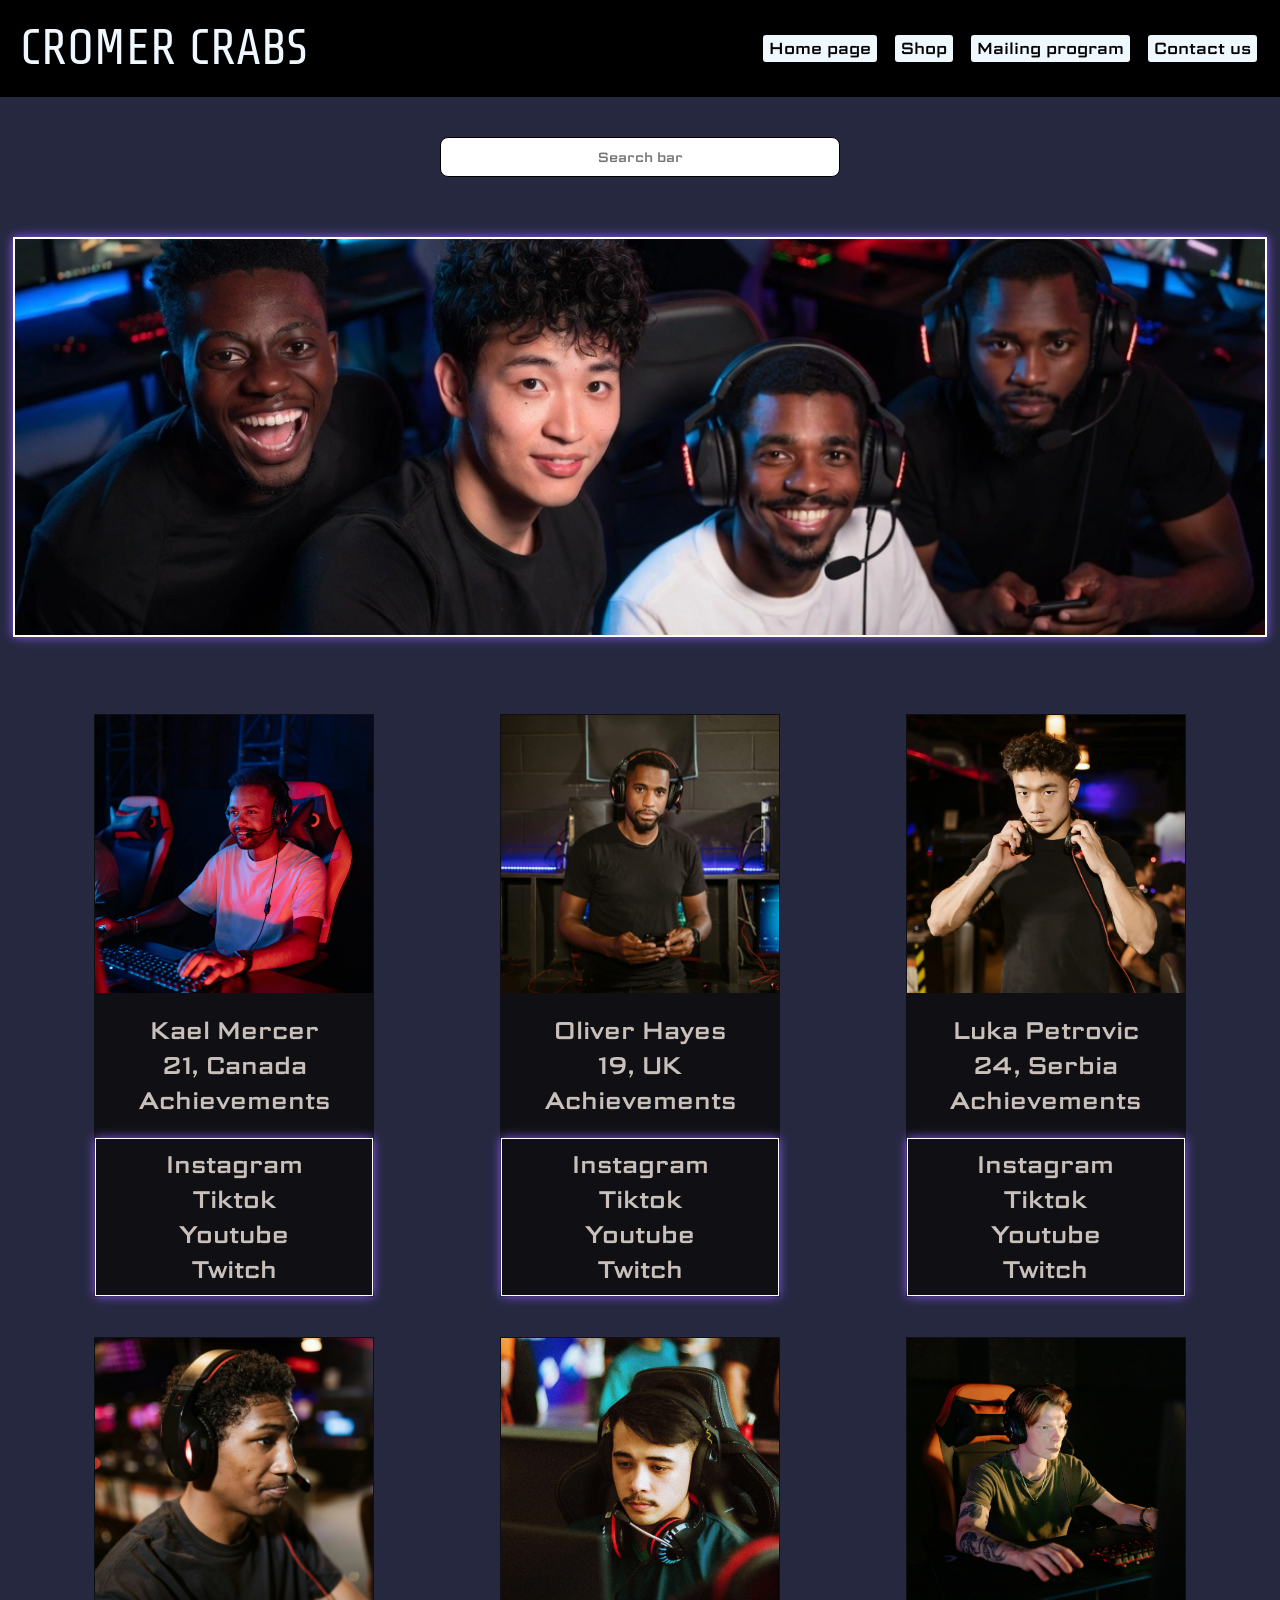
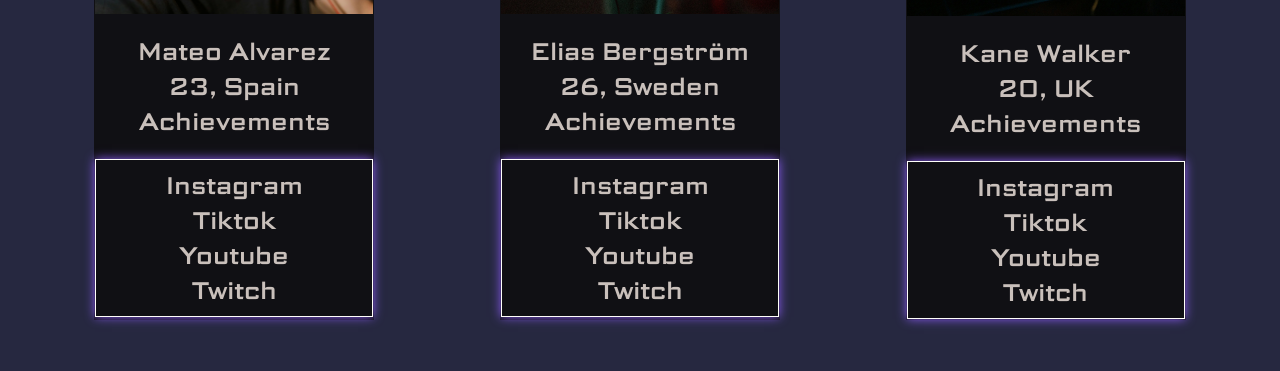
<file: res/pages/membersPage.html>
<!DOCTYPE html>
<html lang="en">
    <head>
        <meta charset="UTF-8">
        <meta name="viewport" content="width=device-width, initial-scale=1.0">
        <link rel="stylesheet" href="../styles/membersPageStyle.css">
        <title>Cromer Crabs</title>
    </head>

    <body>
        <div id="navBar">
            <h1>CROMER CRABS</h1>

            <button id="toggleNav" onclick="toggleNavBar()">&#9776;</button>

            <div id="navLinks">
                <a href="../../index.html" id="mainPageButton">Home page</a>
                <a href="shopPage.html" id="shopButton">Shop</a>
                <a href="mailingProgramPage.html" id="mailButton">Mailing program</a>
                <a href="contactUsPage.html" id="contactButton">Contact us</a>
            </div>
        </div>

        <div id="searchDiv">
            <form id="searchForm">
                <input type="text" id="searchBar" placeholder="Search bar">
            </form>
            <div id="resultsBox"></div>
        </div>

        <div id="teamPic_container">
            <img id="team_pic" src="../images/team_picture.webp">
        </div>

        <div class="memberCardsGrid">
            <div class="memberCard">
                <img src="../images/member1.webp" class="member1">
                <div class="memberDescription">
                    <h2>Kael Mercer</h2>
                    <h2>21, Canada</h2>
                    <h2>Achievements</h2>
                </div>
                <div class="socialMedia">
                    <h2><a href="https://instagram.com">Instagram</a></h2>
                    <h2><a href="https://tiktok.com">Tiktok</a></h2>
                    <h2><a href="https://youtube.com">Youtube</a></h2>
                    <h2><a href="https://twitch.tv">Twitch</a></h2>
                </div>
            </div>

            <div class="memberCard">
                <img src="../images/member2.webp" class="member2">
                <div class="memberDescription">
                    <h2>Oliver Hayes</h2>
                    <h2>19, UK</h2>
                    <h2>Achievements</h2>
                </div>
                <div class="socialMedia">
                    <h2><a href="https://instagram.com">Instagram</a></h2>
                    <h2><a href="https://tiktok.com">Tiktok</a></h2>
                    <h2><a href="https://youtube.com">Youtube</a></h2>
                    <h2><a href="https://twitch.tv">Twitch</a></h2>
                </div>
            </div>

            <div class="memberCard">
                <img src="../images/member3.webp" class="member3">
                <div class="memberDescription">
                    <h2>Luka Petrovic</h2>
                    <h2>24, Serbia</h2>
                    <h2>Achievements</h2>
                </div>
                <div class="socialMedia">
                    <h2><a href="https://instagram.com">Instagram</a></h2>
                    <h2><a href="https://tiktok.com">Tiktok</a></h2>
                    <h2><a href="https://youtube.com">Youtube</a></h2>
                    <h2><a href="https://twitch.tv">Twitch</a></h2>
                </div>
            </div>

            <div class="memberCard">
                <img src="../images/member4.webp" class="member4">
                <div class="memberDescription">
                    <h2>Mateo Alvarez</h2>
                    <h2>23, Spain</h2>
                    <h2>Achievements</h2>
                </div>
                <div class="socialMedia">
                    <h2><a href="https://instagram.com">Instagram</a></h2>
                    <h2><a href="https://tiktok.com">Tiktok</a></h2>
                    <h2><a href="https://youtube.com">Youtube</a></h2>
                    <h2><a href="https://twitch.tv">Twitch</a></h2>
                </div>
            </div>

            <div class="memberCard">
                <img src="../images/member5.webp" class="member5">
                <div class="memberDescription">
                    <h2>Elias Bergström</h2>
                    <h2>26, Sweden</h2>
                    <h2>Achievements</h2>
                </div>
                <div class="socialMedia">
                    <h2><a href="https://instagram.com">Instagram</a></h2>
                    <h2><a href="https://tiktok.com">Tiktok</a></h2>
                    <h2><a href="https://youtube.com">Youtube</a></h2>
                    <h2><a href="https://twitch.tv">Twitch</a></h2>
                </div>
            </div>

            <div class="memberCard">
                <img src="../images/member6.webp" class="member6">
                <div class="memberDescription">
                    <h2>Kane Walker</h2>
                    <h2>20, UK</h2>
                    <h2>Achievements</h2>
                </div>
                <div class="socialMedia">
                    <h2><a href="https://instagram.com">Instagram</a></h2>
                    <h2><a href="https://tiktok.com">Tiktok</a></h2>
                    <h2><a href="https://youtube.com">Youtube</a></h2>
                    <h2><a href="https://twitch.tv">Twitch</a></h2>
                </div>
            </div>
        </div>

        <script>
            document.getElementById('searchBar').style.height = "40px";
            document.getElementById('searchBar').style.width = "400px";

            const pages = [
                {title: "Home Page", link: "../../index.html"},
                {title: "Shop", link: "shopPage.html"},
                {title: "Mailing program", link: "mailingProgramPage.html"},
                {title: "Contact us", link: "contactUsPage.html"}
            ];

            const input = document.getElementById("searchBar");
            const resultsBox = document.getElementById("resultsBox");

            input.addEventListener("input", function() {
                let query = this.value.toLowerCase();
                resultsBox.innerHTML = "";

                if (query.length === 0) {
                    resultsBox.style.display = "none";
                    return;
                }

                const matches = pages.filter(page =>
                    page.title.toLowerCase().includes(query)
                );

                if (matches.length === 0) {
                    resultsBox.style.display = "none";
                    return;
                }

                resultsBox.style.display = "block";

                matches.forEach(match => {
                    const div = document.createElement("div");
                    div.classList.add("resultItem");
                    div.textContent = match.title;
                    div.onclick = () => { window.location.href = match.link; };
                    resultsBox.appendChild(div);
                });
            });

            function toggleNavBar() {
                document.getElementById("navLinks").classList.toggle("open");
            }
        </script>
    </body>
</html>
</file>
<file: res/styles/membersPageStyle.css>
@import url('https://fonts.googleapis.com/css2?family=Science+Gothic:wght@100..900&display=swap');
@import url('https://fonts.googleapis.com/css2?family=Fjalla+One&family=Share+Tech&display=swap');

* {
    margin: 0;
    font-family: "Science Gothic", sans-serif;
    font-optical-sizing: auto;
    font-weight: 400;
    font-style: normal;
    font-variation-settings: "slnt" 0, "wdth" 100, "CTRS" 0;
    box-sizing: border-box;
}

body {
    background-color: #262840;
}

#navBar {
    padding: 1.6%;
    background-color: black;
    display: flex;
    justify-content: space-between;
    align-items: center;
    flex-wrap: wrap;
    gap: 8px;
    position: relative;
}

#navBar > h1 {
    font-family: "Share Tech", sans-serif;
    font-weight: 400;
    font-size: 50px;
    font-style: normal;
    color: aliceblue;
}

#navLinks > a {
    background-color: aliceblue;
    text-decoration: none;
    color: black;
    padding: 2px 6px;
    margin-left: 10px;
    margin-right: 3px;
    border-radius: 3px;
}

#toggleNav {
    display: none;
    background: none;
    border: none;
    color: aliceblue;
    font-size: 28px;
    cursor: pointer;
}

#searchDiv {
    position: relative;
    width: fit-content;
    margin: auto;
    display: flex;
    justify-content: center;
    align-items: center;
}

#searchForm {
    margin-top: 10%;
    margin-bottom: 0%;
    display: block;
    justify-content: center;
    text-align: center;
    align-items: center;
}

#searchForm > input {
    width: 400px;
    max-width: 90vw;
    height: 40px;
    color: #333333;
    border: 1px solid black;
    margin: auto;
    text-align: center;
    border-radius: 8px;
}

#resultsBox {
    border-radius: 7px;
    cursor: pointer;
    display: none;
    margin-bottom: 7px;
    padding: 10px;
    position: absolute;
    top: 100px;
    text-align: center;
    background: white;
    border-top: none;
    width: 400px;
    max-width: 90vw;
}

.resultItem {
    padding: 6px 0;
    color: black;
}

.resultItem:hover {
    background-color: #eee;
}

#teamPic_container {
    width: 98%;
    height: 400px;
    margin: 60px auto;
    border: 2px solid #fffffb;
    box-shadow: 0 0 10px #8b5cf6;
    overflow: hidden;
}

#team_pic {
    width: 100%;
    height: 100%;
    display: block;
    object-fit: cover;
}

.memberCardsGrid {
    display: grid;
    grid-template-columns: repeat(auto-fit, minmax(350px, 1fr));
    gap: 40px;
    margin: 6% 4% 4%;
    justify-items: center;
}

.memberCard {
    background: #101014;
    padding: 1px;
    width: 100%;
    max-width: 280px;
    position: relative;
    text-align: center;
    overflow: visible;
}

.memberCard h2 {
    color: #c9c0bb;
}

.memberCard h2 a {
    color: #c9c0bb;
    text-decoration: none;
}

.memberCard img {
    display: block;
    width: 100%;
}

.memberDescription {
    text-align: center;
    padding: 20px;
}

.socialMedia {
    width: 100%;
    border: 1px solid #fffffb;
    box-shadow: 0 0 10px #8b5cf6;
    padding: 8px 0;
}

@media only screen and (max-width: 700px) {
    #toggleNav {
        display: block;
    }

    #navLinks {
        display: none;
        flex-direction: column;
        width: 100%;
        background-color: black;
        padding: 10px 0;
    }

    #navLinks.open {
        display: flex;
    }

    #navLinks > a {
        margin: 6px 16px;
        display: inline-block;
    }

    #navBar > h1 {
        font-size: 32px;
    }

    #teamPic_container {
        height: 220px;
        margin: 30px auto;
    }

    .memberCardsGrid {
        grid-template-columns: 1fr;
        margin: 6% 8%;
    }

    .memberCard {
        max-width: 100%;
    }
}
</file>
